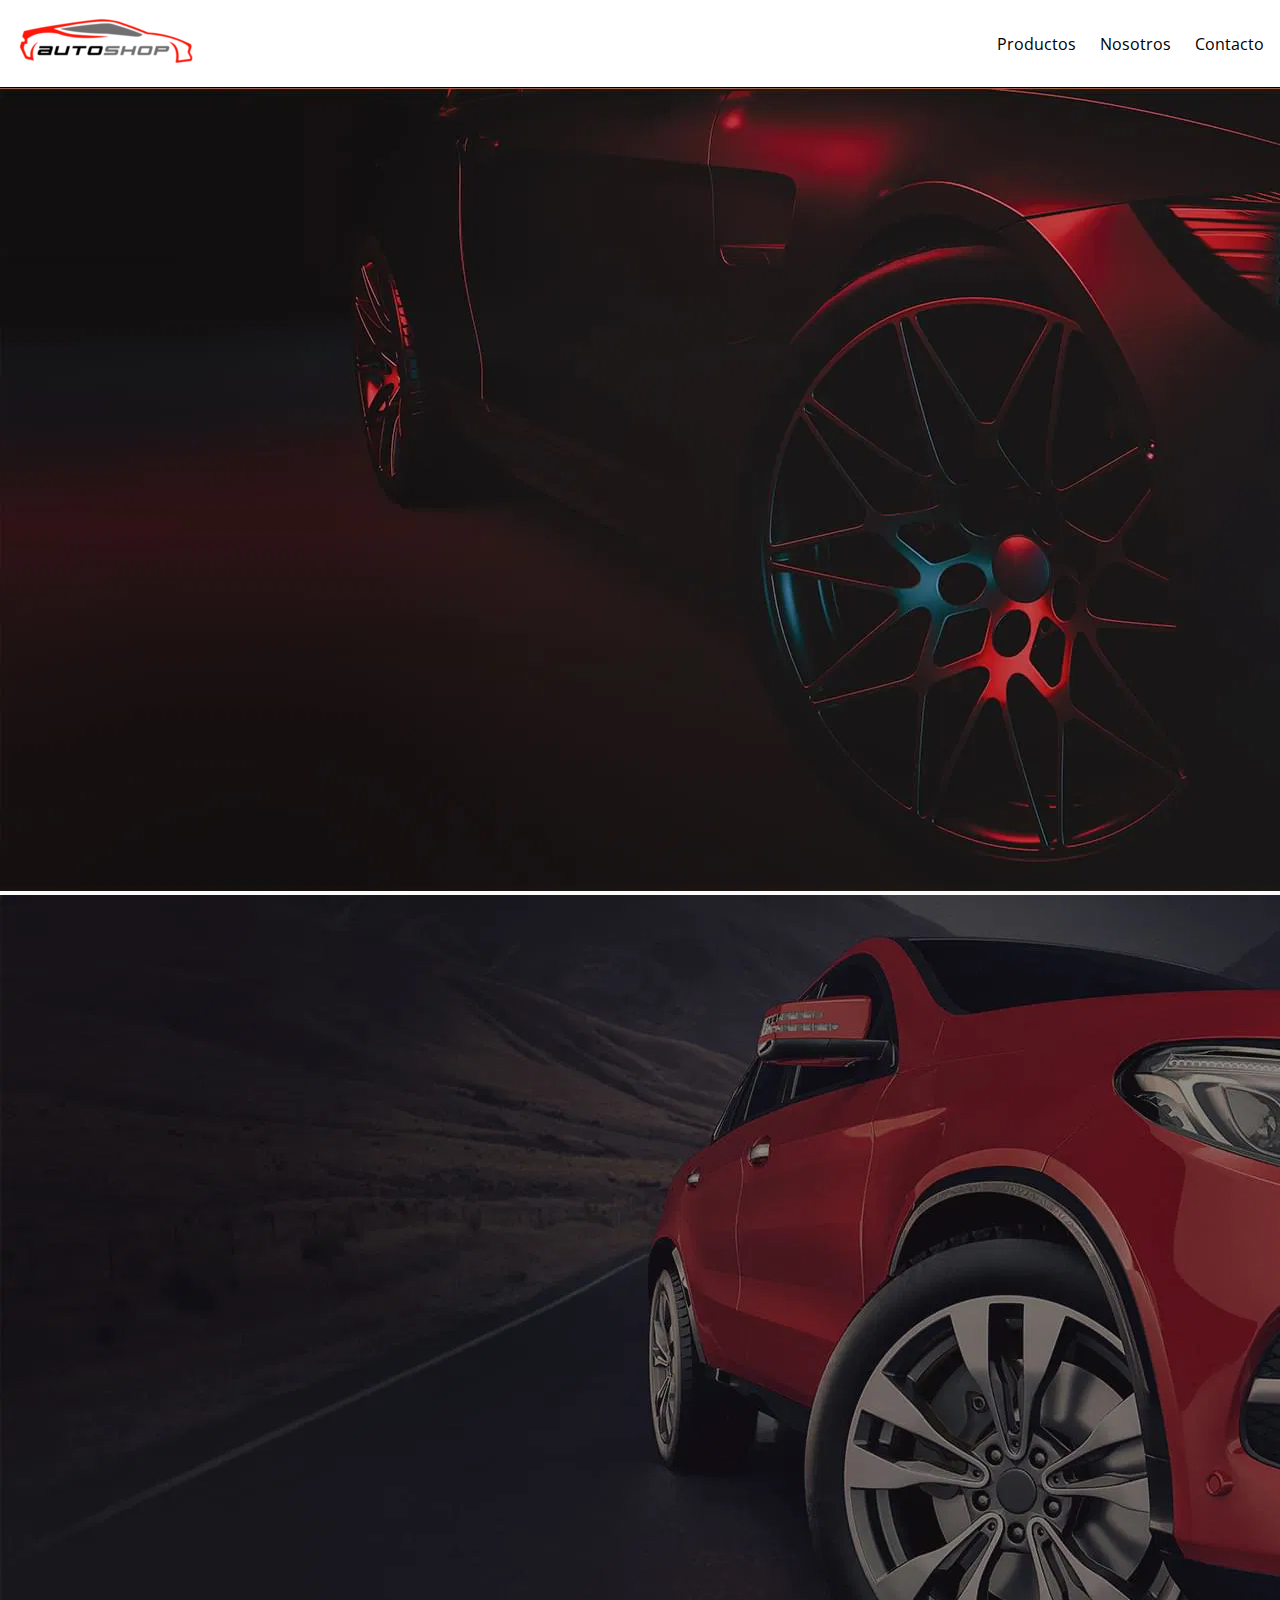
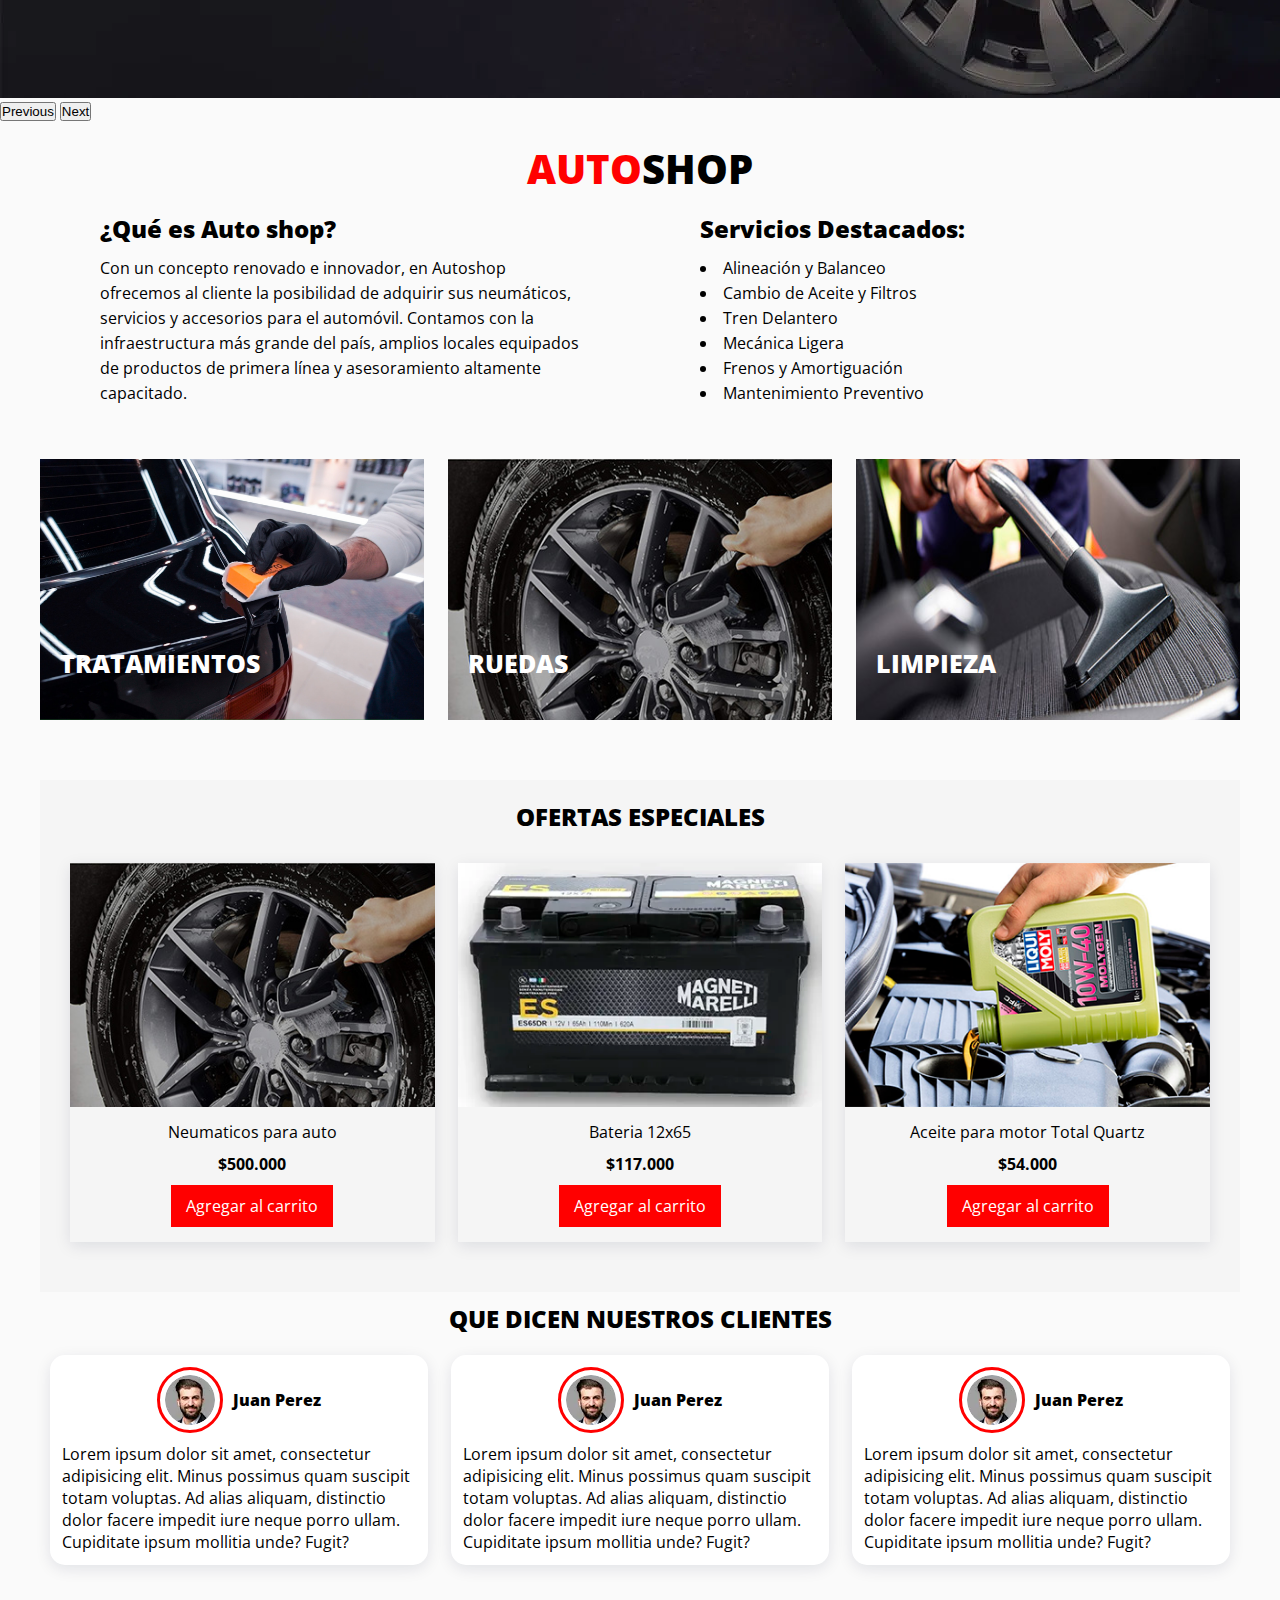
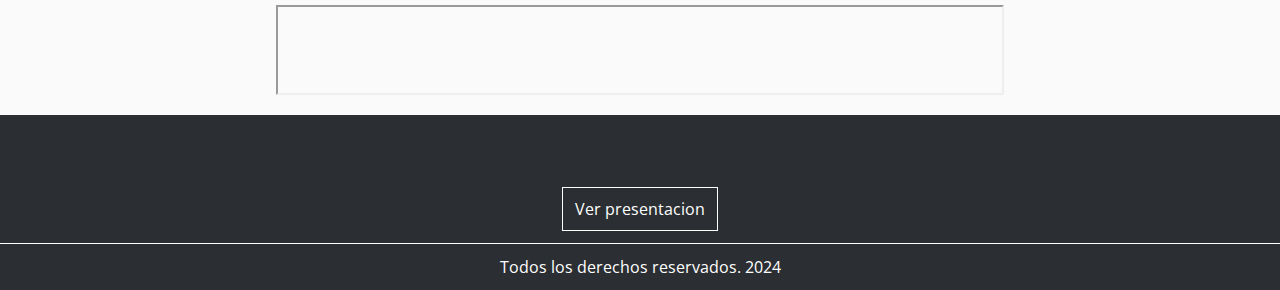
<file: index.html>
<!DOCTYPE html>
<html lang="es">
<head>
    <meta charset="UTF-8">
    <meta name="viewport" content="width=device-width, initial-scale=1.0">
    <title>Inicio || Autoshop</title>

    <link rel="preconnect" href="https://fonts.googleapis.com">
    <link rel="preconnect" href="https://fonts.gstatic.com" crossorigin>
    <link href="https://fonts.googleapis.com/css2?family=Open+Sans:ital,wght@0,300..800;1,300..800&display=swap" rel="stylesheet">

    <link rel="stylesheet" href="https://cdnjs.cloudflare.com/ajax/libs/font-awesome/6.6.0/css/all.min.css" integrity="sha512-Kc323vGBEqzTmouAECnVceyQqyqdsSiqLQISBL29aUW4U/M7pSPA/gEUZQqv1cwx4OnYxTxve5UMg5GT6L4JJg==" crossorigin="anonymous" referrerpolicy="no-referrer" />

    <link href="https://cdn.jsdelivr.net/npm/bootstrap@5.0.2/dist/css/bootstrap.min.css" rel="stylesheet" integrity="sha384-EVSTQN3/azprG1Anm3QDgpJLIm9Nao0Yz1ztcQTwFspd3yD65VohhpuuCOmLASjC" crossorigin="anonymous">


    <link rel="stylesheet" href="css/estilos.css">

</head>
<body>
<header class="header">
    <div class="logo">
        <a href="index.html"><img src="imgs/logo.webp" alt=""></a>
    </div>
    <nav class="nav">
        <ul class="nav-list">
            <li><a href="productos.html">Productos</a></li>
            <li><a href="nosotros.html">Nosotros</a></li>
            <li><a href="contacto.html">Contacto</a></li>
        </ul>
    </nav>
    <div class="hamburger" id="hamburger">
        <span></span>
        <span></span>
        <span></span>
    </div>
</header>
<div id="carouselExampleControls" class="carousel slide" data-bs-ride="carousel">
    <div class="carousel-inner">
        <div class="carousel-item active">
            <img src="imgs/slider1.webp" class="d-block w-100" alt="...">
        </div>
        <div class="carousel-item">
            <img src="imgs/slider2.webp" class="d-block w-100" alt="...">
        </div>
    </div>
    <button class="carousel-control-prev" type="button" data-bs-target="#carouselExampleControls" data-bs-slide="prev">
        <span class="carousel-control-prev-icon" aria-hidden="true"></span>
        <span class="visually-hidden">Previous</span>
    </button>
    <button class="carousel-control-next" type="button" data-bs-target="#carouselExampleControls" data-bs-slide="next">
        <span class="carousel-control-next-icon" aria-hidden="true"></span>
        <span class="visually-hidden">Next</span>
    </button>
</div>
<main>
    <div class="titulo">
        <h1><span>Auto</span>shop</h1>
    </div>
    <section class="autoshop-home">
        <div>
            <h2>¿Qué es Auto shop?</h2>
            <p>Con un concepto renovado e innovador, en Autoshop ofrecemos al cliente la posibilidad de adquirir sus neumáticos, servicios y accesorios para el automóvil. Contamos con la infraestructura más grande del país, amplios locales equipados de productos de primera línea y asesoramiento altamente capacitado.</p>
        </div>
        <div>
            <h2>Servicios Destacados:</h2>
            <ul>
                <li>Alineación y Balanceo</li>
                <li>Cambio de Aceite y Filtros</li>
                <li>Tren Delantero</li>
                <li>Mecánica Ligera</li>
                <li>Frenos y Amortiguación</li>
                <li>Mantenimiento Preventivo</li>
            </ul>
        </div>
    </section>
    <section id="servicio-preferencial">
        <h2>Servicio Preferencial</h2>
        <div class="servicio-preferencial">
            <a href="#">
                <img src="imgs/tratamiento.jpg" alt="">
                <p>Tratamientos</p>
            </a>
            <a href="#">
                <img src="imgs/ruedas.jpg" alt="">
                <p>Ruedas</p>
            </a>
            <a href="#">
                <img src="imgs/limpieza.jpg" alt="">
                <p>Limpieza</p>
            </a>
        </div>
    </section>
    <section id="ofertas-especiales">
        <h2>Ofertas Especiales</h2>
        <div class="productos">
            <div>
                <img src="imgs/ruedas.jpg" alt="">
                <p>Neumaticos para auto</p>
                <p class="precio">$500.000</p>
                <a href="#">Agregar al carrito</a>
            </div>
            <div>
                <img src="imgs/bateria.webp" alt="">
                <p>Bateria 12x65 </p>
                <p class="precio">$117.000</p>
                <a href="#">Agregar al carrito</a>
            </div>
            <div>
                <img src="imgs/aceite.png" alt="">
                <p>Aceite para motor Total Quartz</p>
                <p class="precio">$54.000</p>
                <a href="#">Agregar al carrito</a>
            </div>

        </div>
    </section>
    <section id="testimonios">
        <h2>Que dicen nuestros clientes</h2>
        <div class="testimonios">
            <div>
                <div class="header-testimonio">
                    <img src="imgs/1.webp" alt="">
                    <p>Juan Perez</p>
                </div>
                <p>Lorem ipsum dolor sit amet, consectetur adipisicing elit. Minus possimus quam suscipit totam voluptas. Ad alias aliquam, distinctio dolor facere impedit iure neque porro ullam. Cupiditate ipsum mollitia unde? Fugit?</p>
            </div>
            <div>
                <div class="header-testimonio">
                    <img src="imgs/1.webp" alt="">
                    <p>Juan Perez</p>
                </div>
                <p>Lorem ipsum dolor sit amet, consectetur adipisicing elit. Minus possimus quam suscipit totam voluptas. Ad alias aliquam, distinctio dolor facere impedit iure neque porro ullam. Cupiditate ipsum mollitia unde? Fugit?</p>
            </div>
            <div>
                <div class="header-testimonio">
                    <img src="imgs/1.webp" alt="">
                    <p>Juan Perez</p>
                </div>
                <p>Lorem ipsum dolor sit amet, consectetur adipisicing elit. Minus possimus quam suscipit totam voluptas. Ad alias aliquam, distinctio dolor facere impedit iure neque porro ullam. Cupiditate ipsum mollitia unde? Fugit?</p>
            </div>
        </div>
    </section>
    <section id="anuncio">
        <iframe src="https://catascardilli.github.io/RV.github.io/anunciorv.html" scrolling="no"></iframe>
    </section>
</main>
<footer class="footer">
    <div class="redes-footer">
        <ul>
            <li><a href="https://www.instagram.com" target="_blank"><i class="fa-brands fa-instagram"></i></a></li>
            <li><a href="https://www.facebook.com" target="_blank"><i class="fa-brands fa-facebook"></i></a></li>
            <li><a href="https://www.tiktok.com" target="_blank"><i class="fa-brands fa-tiktok"></i></a></li>
        </ul>
    </div>
    <div>
        <a class="link-ver-presentacion" target="_blank" href="presentacion.html">Ver presentacion</a>
    </div>
    <div class="derechos-reservados">
        <p>Todos los derechos reservados. 2024</p>
    </div>
</footer>

<script>
    const hamburger = document.getElementById('hamburger');
    const nav = document.querySelector('.nav');

    hamburger.addEventListener('click', () => {
        nav.classList.toggle('nav-active');
        hamburger.classList.toggle('open');
    });

</script>

<script src="https://cdn.jsdelivr.net/npm/bootstrap@5.0.2/dist/js/bootstrap.bundle.min.js" integrity="sha384-MrcW6ZMFYlzcLA8Nl+NtUVF0sA7MsXsP1UyJoMp4YLEuNSfAP+JcXn/tWtIaxVXM" crossorigin="anonymous"></script>


</body>
</html>
</file>
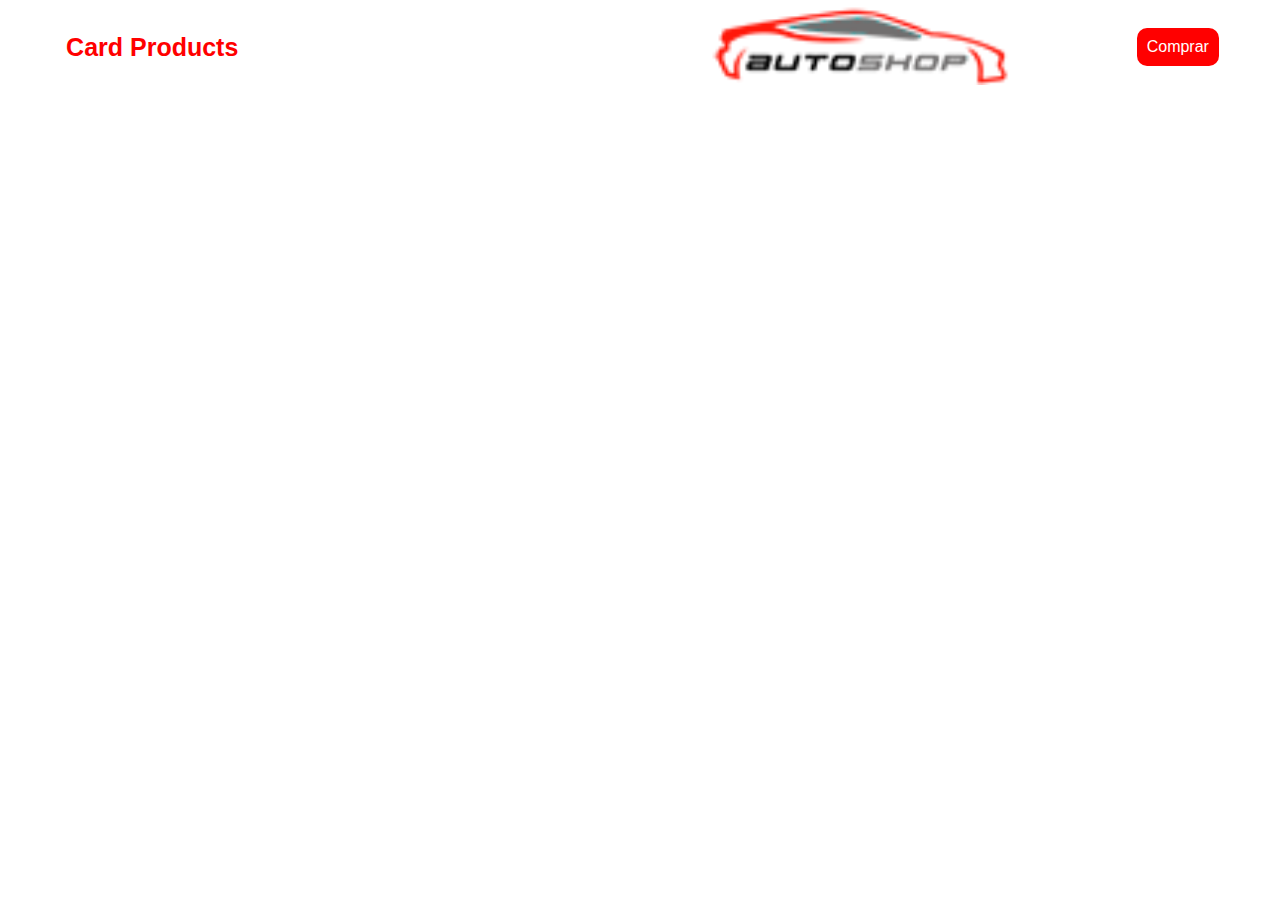
<file: anuncio.html>
<!doctype html>
<html lang="">
<head>
    <meta charset="UTF-8">
    <meta name="viewport"
          content="width=device-width, user-scalable=no, initial-scale=1.0, maximum-scale=1.0, minimum-scale=1.0">
    <meta http-equiv="X-UA-Compatible" content="ie=edge">
    <title>Anuncio || Car Products</title>

    <link rel="preconnect" href="https://fonts.googleapis.com">
    <link rel="preconnect" href="https://fonts.gstatic.com" crossorigin>
    <link href="https://fonts.googleapis.com/css2?family=Roboto:ital,wght@0,100;0,300;0,400;0,500;0,700;0,900;1,100;1,300;1,400;1,500;1,700;1,900&display=swap" rel="stylesheet">

    <style>
        body {
            font-family: "Poppins", sans-serif;
            margin: 0;
        }
        .cajaanuncio h2 {
            font-family: "Poppins", sans-serif;
            font-weight: 800;
            font-style: normal;
            color: red;
            width: 40%;
            font-size: 25px;
            margin: 0;
            padding: 5px;
        }

        .cajaanuncio {
            display: flex;
            flex-flow: wrap;
            align-items: center;
            background-color: white;
            justify-content: space-around;
        }
        .logo img {
            height: 80px;
            margin: 5px;
        }

        .boton {
            display: block;
            padding: 10px;
            border-radius: 10px;
            background: red;
            text-decoration: none;
            color: white;
        }

        @media (max-width: 727px) {
            .cajaanuncio {
                text-align: center;
                height: 100vh;
                align-content: center;
            }
            .cajaanuncio h2 {
                font-family: "Poppins", sans-serif;
                font-weight: 800;
                font-style: normal;
                color: red;
                width: 100%;
                font-size: 35px;
                margin: 0;
                padding: 20px 10px;
                box-sizing: border-box;
            }
            .logo img {
                height: 120px;
                margin: 5px;
                width: 100%;
            }
            .logo {
                width: 100%;
                padding: 0 20px;
            }
        }
    </style>
</head>
<body>
    <div class="cajaanuncio">
        <h2>Card Products</h2>
        <a href="index.html" class="logo" ><img src="imgs/logo-publi.webp" alt=""></a>
        <a href="index.html" class="boton">Comprar</a>
    </div>
</body>
</html>
</file>
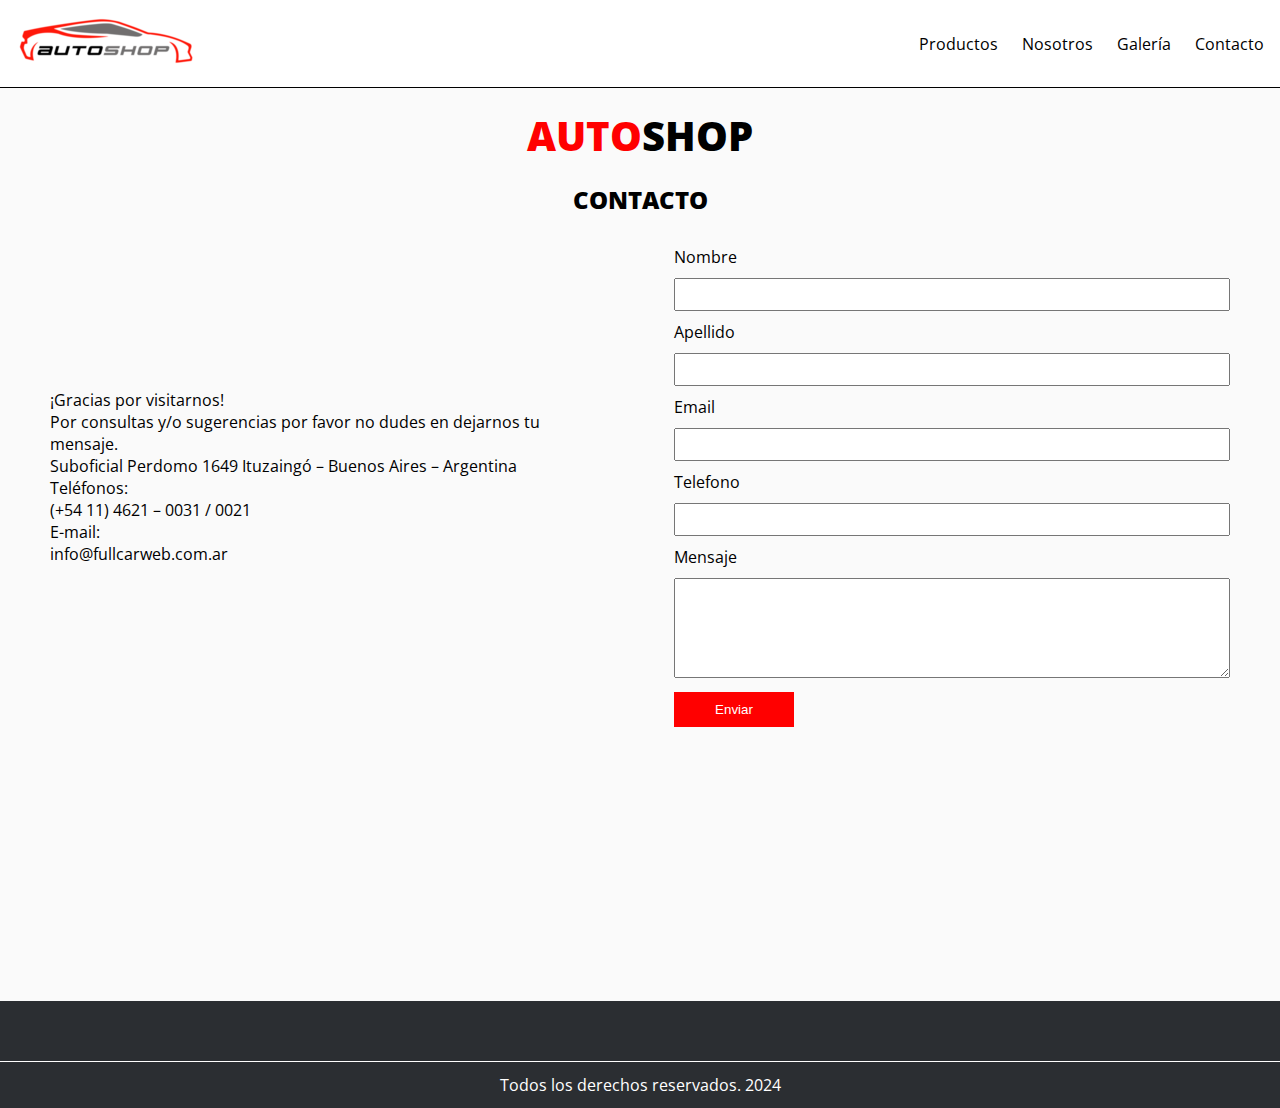
<file: contacto.html>
<!DOCTYPE html>
<html lang="es">
<head>
    <meta charset="UTF-8">
    <meta name="viewport" content="width=device-width, initial-scale=1.0">
    <title>Contacto || Autoshop</title>

    <link rel="preconnect" href="https://fonts.googleapis.com">
    <link rel="preconnect" href="https://fonts.gstatic.com" crossorigin>
    <link href="https://fonts.googleapis.com/css2?family=Open+Sans:ital,wght@0,300..800;1,300..800&display=swap" rel="stylesheet">

    <link rel="stylesheet" href="https://cdnjs.cloudflare.com/ajax/libs/font-awesome/6.6.0/css/all.min.css" integrity="sha512-Kc323vGBEqzTmouAECnVceyQqyqdsSiqLQISBL29aUW4U/M7pSPA/gEUZQqv1cwx4OnYxTxve5UMg5GT6L4JJg==" crossorigin="anonymous" referrerpolicy="no-referrer" />

    <link rel="stylesheet" href="css/estilos.css">

</head>
<body>
<header class="header">
    <div class="logo">
        <a href="index.html"><img src="imgs/logo.webp" alt=""></a>
    </div>
    <nav class="nav">
        <ul class="nav-list">
            <li><a href="productos.html">Productos</a></li>
            <li><a href="nosotros.html">Nosotros</a></li>
            <li><a href="galeria.html">Galería</a></li>
            <li><a href="contacto.html">Contacto</a></li>
        </ul>
    </nav>
    <div class="hamburger" id="hamburger">
        <span></span>
        <span></span>
        <span></span>
    </div>
</header>
<main>
    <div class="titulo">
        <h1><span>Auto</span>shop</h1>
    </div>
    <section id="contacto">
        <h2>Contacto</h2>
        <div class="contacto">
            <div class="datos">
                <p>¡Gracias por visitarnos!</p>
                <p>Por consultas y/o sugerencias por favor no dudes en dejarnos tu mensaje.</p>
                <p>Suboficial Perdomo 1649 Ituzaingó – Buenos Aires – Argentina</p>
                <p>Teléfonos:</p>
                <p>(+54 11) 4621 – 0031 / 0021</p>
                <p>E-mail:</p>
                <p>info@fullcarweb.com.ar</p>
            </div>
            <div class="form">
                <form action="#">
                    <div>
                        <label for="nombre">Nombre</label>
                        <input type="text" id="nombre" name="nombre" required>
                    </div>
                    <div>
                        <label for="apellido">Apellido</label>
                        <input type="text" id="apellido" name="apellido">
                    </div>
                    <div>
                        <label for="email">Email</label>
                        <input type="text" id="email" name="email" required>
                    </div>
                    <div>
                        <label for="telefono">Telefono</label>
                        <input type="text" id="telefono" name="telefono" required>
                    </div>
                    <div>
                        <label for="mensaje">Mensaje</label>
                        <textarea id="mensaje"></textarea>
                    </div>
                    <input type="submit" value="Enviar">
                </form>
            </div>

        </div>

        <div class="mapa">
            <iframe src="https://www.google.com/maps/embed?pb=!1m18!1m12!1m3!1d3282.8556925495504!2d-58.705610124258364!3d-34.633086872943785!2m3!1f0!2f0!3f0!3m2!1i1024!2i768!4f13.1!3m3!1m2!1s0x95bcbfadf52a973b%3A0x706671aa5121b0e3!2sAMG%2C%20Suboficial%20Perdomo%201649%2C%20B1714%20Ituzaing%C3%B3%2C%20Provincia%20de%20Buenos%20Aires!5e0!3m2!1ses!2sar!4v1727145481807!5m2!1ses!2sar" allowfullscreen="" loading="lazy" referrerpolicy="no-referrer-when-downgrade"></iframe>
        </div>
    </section>
</main>
<footer class="footer">
    <div class="redes-footer">
        <ul>
            <li><a href="https://www.instagram.com" target="_blank"><i class="fa-brands fa-instagram"></i></a></li>
            <li><a href="https://www.facebook.com" target="_blank"><i class="fa-brands fa-facebook"></i></a></li>
            <li><a href="https://www.tiktok.com" target="_blank"><i class="fa-brands fa-tiktok"></i></a></li>
        </ul>
    </div>
    <div class="derechos-reservados">
        <p>Todos los derechos reservados. 2024</p>
    </div>
</footer>


<script>
    const hamburger = document.getElementById('hamburger');
    const nav = document.querySelector('.nav');

    hamburger.addEventListener('click', () => {
        nav.classList.toggle('nav-active');
        hamburger.classList.toggle('open');
    });

</script>
</body>
</html>
</file>
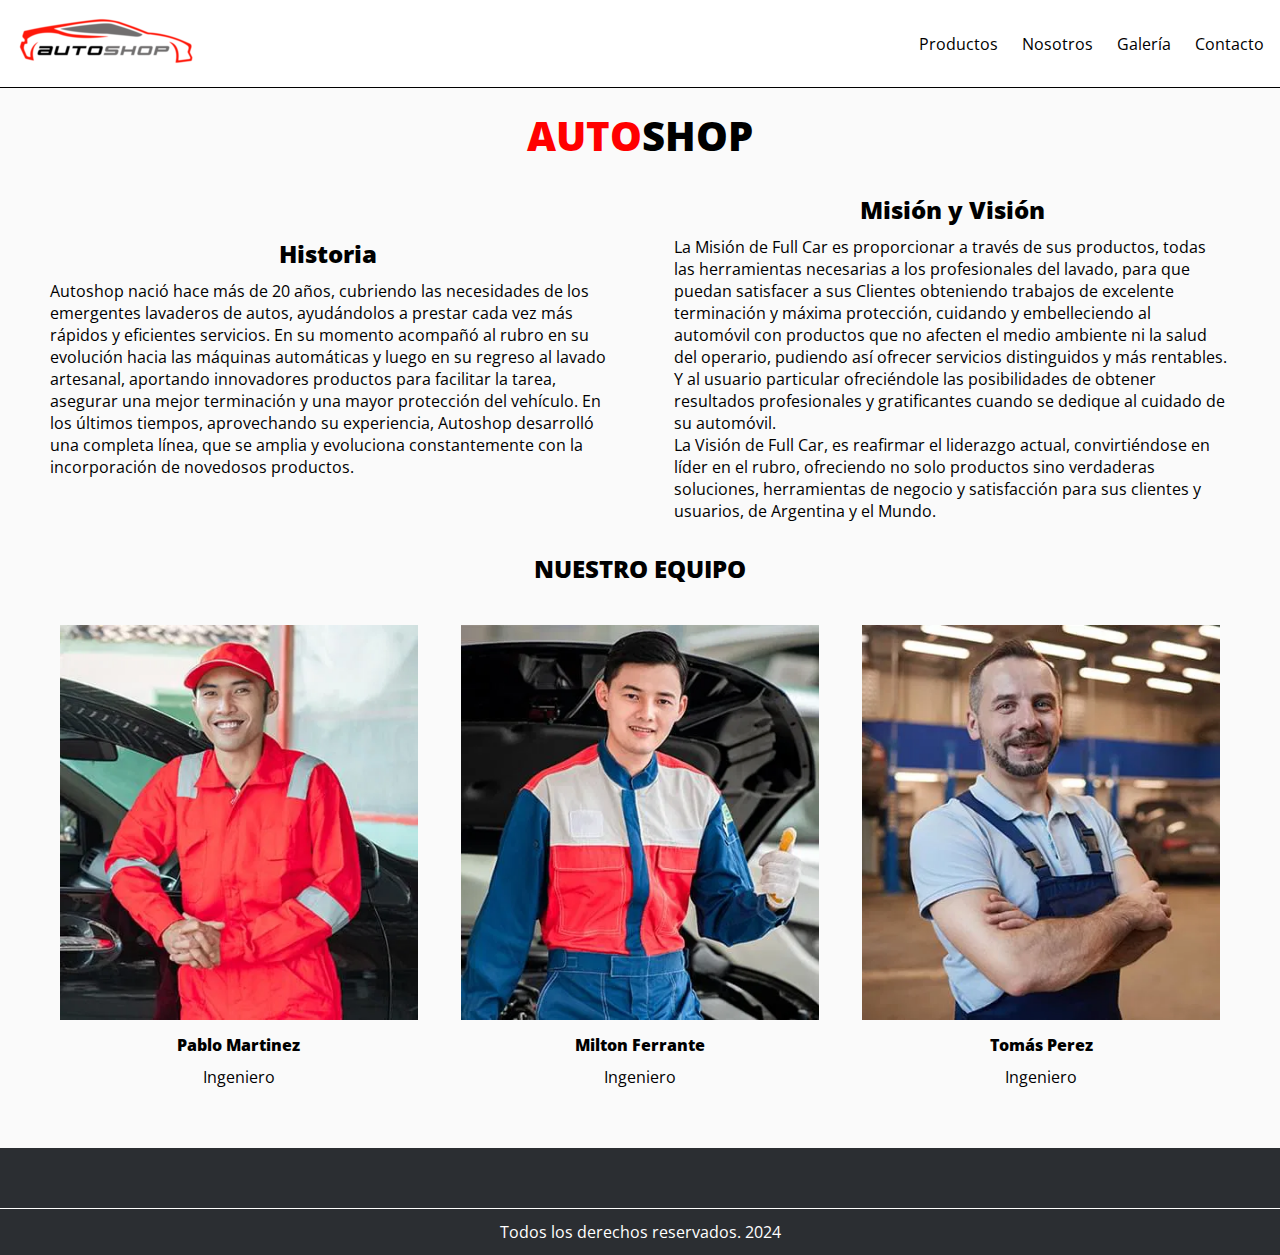
<file: nosotros.html>
<!DOCTYPE html>
<html lang="es">
<head>
    <meta charset="UTF-8">
    <meta name="viewport" content="width=device-width, initial-scale=1.0">
    <title>Nosotros || Autoshop</title>

    <link rel="preconnect" href="https://fonts.googleapis.com">
    <link rel="preconnect" href="https://fonts.gstatic.com" crossorigin>
    <link href="https://fonts.googleapis.com/css2?family=Open+Sans:ital,wght@0,300..800;1,300..800&display=swap" rel="stylesheet">

    <link rel="stylesheet" href="https://cdnjs.cloudflare.com/ajax/libs/font-awesome/6.6.0/css/all.min.css" integrity="sha512-Kc323vGBEqzTmouAECnVceyQqyqdsSiqLQISBL29aUW4U/M7pSPA/gEUZQqv1cwx4OnYxTxve5UMg5GT6L4JJg==" crossorigin="anonymous" referrerpolicy="no-referrer" />

    <link rel="stylesheet" href="css/estilos.css">

</head>
<body>
<header class="header">
    <div class="logo">
        <a href="index.html"><img src="imgs/logo.webp" alt=""></a>
    </div>
    <nav class="nav">
        <ul class="nav-list">
            <li><a href="productos.html">Productos</a></li>
            <li><a href="nosotros.html">Nosotros</a></li>
            <li><a href="galeria.html">Galería</a></li>
            <li><a href="contacto.html">Contacto</a></li>
        </ul>
    </nav>
    <div class="hamburger" id="hamburger">
        <span></span>
        <span></span>
        <span></span>
    </div>
</header>
<main>
    <div class="titulo">
        <h1><span>Auto</span>shop</h1>
    </div>
    <section id="nosotros">
        <div class="nosotros">
            <div>
                <h2>Historia</h2>
                <p>Autoshop nació hace más de 20 años, cubriendo las necesidades de los emergentes lavaderos de autos, ayudándolos a prestar cada vez más rápidos y eficientes servicios. En su momento acompañó al rubro en su evolución hacia las máquinas automáticas y luego en su regreso al lavado artesanal, aportando innovadores productos para facilitar la tarea, asegurar una mejor terminación y una mayor protección del vehículo. En los últimos tiempos, aprovechando su experiencia, Autoshop desarrolló una completa línea, que se amplia y evoluciona constantemente con la incorporación de novedosos productos.</p>
            </div>
            <div>
                <h2>Misión y Visión</h2>
                <p>La Misión de Full Car es proporcionar a través de sus productos, todas las herramientas necesarias a los profesionales del lavado, para que puedan satisfacer a sus Clientes obteniendo trabajos de excelente terminación y máxima protección, cuidando y embelleciendo al automóvil con productos que no afecten el medio ambiente ni la salud del operario, pudiendo así ofrecer servicios distinguidos y más rentables.</p>

                <p>Y al usuario particular ofreciéndole las posibilidades de obtener resultados profesionales y gratificantes cuando se dedique al cuidado de su automóvil.</p>

                <p>La Visión de Full Car, es reafirmar el liderazgo actual, convirtiéndose en líder en el rubro, ofreciendo no solo productos sino verdaderas soluciones, herramientas de negocio y satisfacción para sus clientes y usuarios, de Argentina y el Mundo.</p>
            </div>

        </div>
    </section>
    <section id="nuestro-equipo">
        <h2>Nuestro Equipo</h2>
        <div class="nuestro-equipo">
            <div>
                <img src="imgs/pablo.webp" alt="">
                <p class="nombre-equipo">Pablo Martinez</p>
                <p>Ingeniero</p>
            </div>
            <div>
                <img src="imgs/milton.webp" alt="">
                <p class="nombre-equipo">Milton Ferrante</p>
                <p>Ingeniero</p>
            </div>
            <div>
                <img src="imgs/tomas.webp" alt="">
                <p class="nombre-equipo">Tomás Perez</p>
                <p>Ingeniero</p>
            </div>
        </div>

    </section>
</main>
<footer class="footer">
    <div class="redes-footer">
        <ul>
            <li><a href="https://www.instagram.com" target="_blank"><i class="fa-brands fa-instagram"></i></a></li>
            <li><a href="https://www.facebook.com" target="_blank"><i class="fa-brands fa-facebook"></i></a></li>
            <li><a href="https://www.tiktok.com" target="_blank"><i class="fa-brands fa-tiktok"></i></a></li>
        </ul>
    </div>
    <div class="derechos-reservados">
        <p>Todos los derechos reservados. 2024</p>
    </div>
</footer>


<script>
    const hamburger = document.getElementById('hamburger');
    const nav = document.querySelector('.nav');

    hamburger.addEventListener('click', () => {
        nav.classList.toggle('nav-active');
        hamburger.classList.toggle('open');
    });

</script>
</body>
</html>
</file>
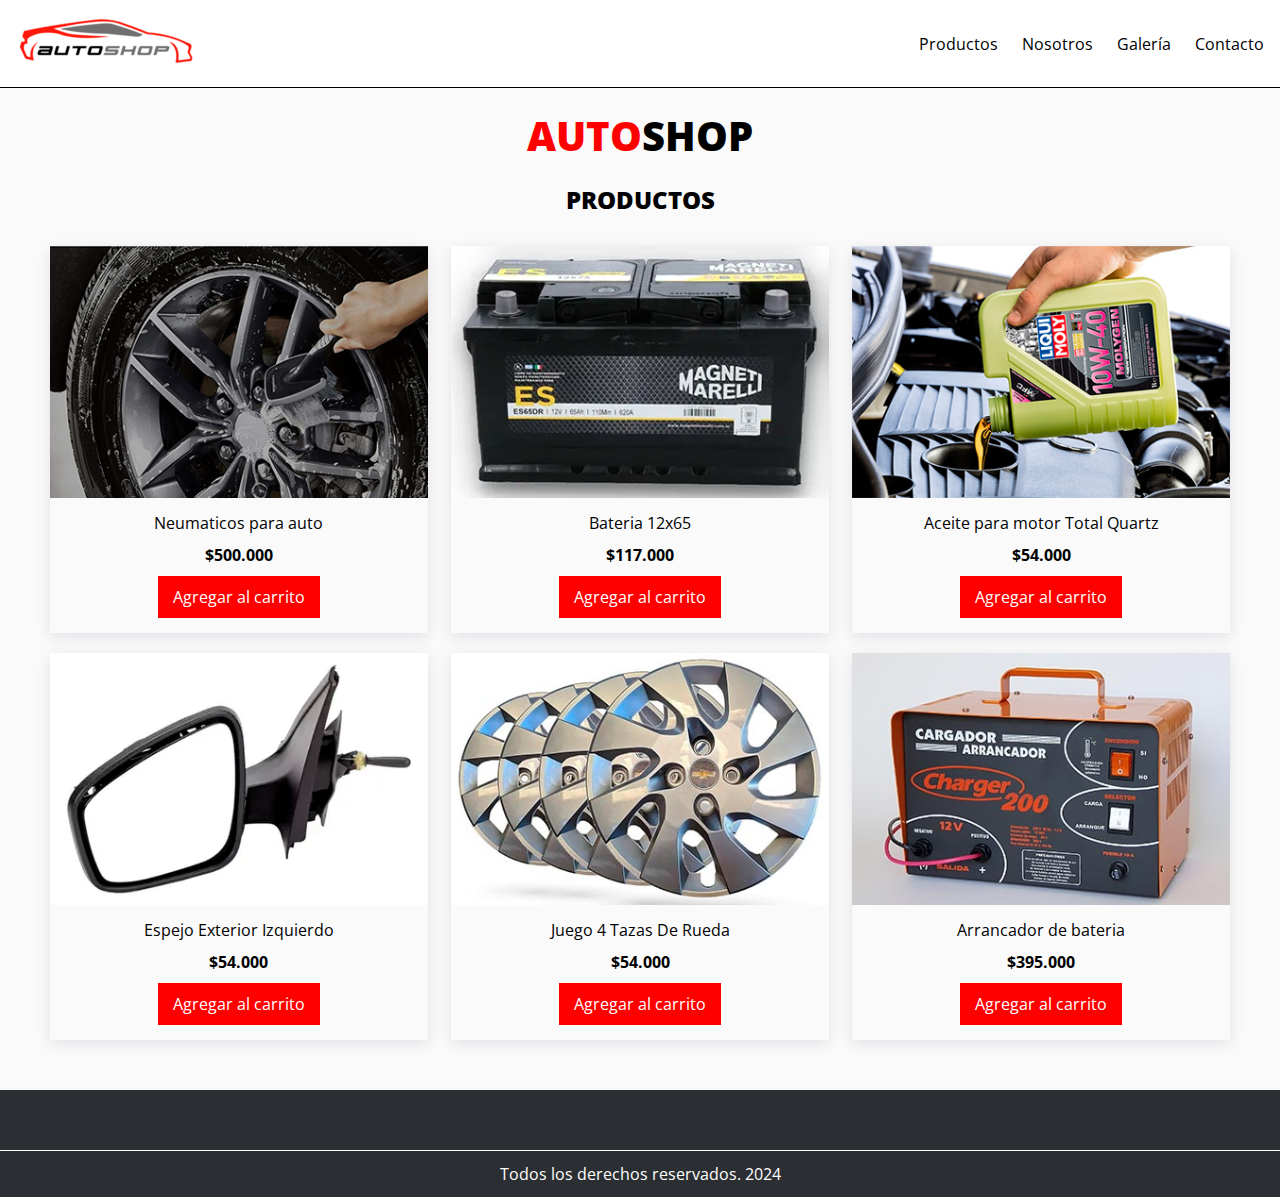
<file: productos.html>
<!DOCTYPE html>
<html lang="es">
<head>
    <meta charset="UTF-8">
    <meta name="viewport" content="width=device-width, initial-scale=1.0">
    <title>Productos || Autoshop</title>

    <link rel="preconnect" href="https://fonts.googleapis.com">
    <link rel="preconnect" href="https://fonts.gstatic.com" crossorigin>
    <link href="https://fonts.googleapis.com/css2?family=Open+Sans:ital,wght@0,300..800;1,300..800&display=swap" rel="stylesheet">

    <link rel="stylesheet" href="https://cdnjs.cloudflare.com/ajax/libs/font-awesome/6.6.0/css/all.min.css" integrity="sha512-Kc323vGBEqzTmouAECnVceyQqyqdsSiqLQISBL29aUW4U/M7pSPA/gEUZQqv1cwx4OnYxTxve5UMg5GT6L4JJg==" crossorigin="anonymous" referrerpolicy="no-referrer" />

    <link rel="stylesheet" href="css/estilos.css">

</head>
<body>
<header class="header">
    <div class="logo">
        <a href="index.html"><img src="imgs/logo.webp" alt=""></a>
    </div>
    <nav class="nav">
        <ul class="nav-list">
            <li><a href="productos.html">Productos</a></li>
            <li><a href="nosotros.html">Nosotros</a></li>
            <li><a href="galeria.html">Galería</a></li>
            <li><a href="contacto.html">Contacto</a></li>
        </ul>
    </nav>
    <div class="hamburger" id="hamburger">
        <span></span>
        <span></span>
        <span></span>
    </div>
</header>
<main>
    <div class="titulo">
        <h1><span>Auto</span>shop</h1>
    </div>
    <section id="productos">
        <h2>Productos</h2>
        <div class="productos">
            <div>
                <img src="imgs/ruedas.jpg" alt="">
                <p>Neumaticos para auto</p>
                <p class="precio">$500.000</p>
                <a href="#">Agregar al carrito</a>
            </div>
            <div>
                <img src="imgs/bateria.webp" alt="">
                <p>Bateria 12x65 </p>
                <p class="precio">$117.000</p>
                <a href="#">Agregar al carrito</a>
            </div>
            <div>
                <img src="imgs/aceite.png" alt="">
                <p>Aceite para motor Total Quartz</p>
                <p class="precio">$54.000</p>
                <a href="#">Agregar al carrito</a>
            </div>
            <div>
                <img src="imgs/espejo.webp" alt="">
                <p>Espejo Exterior Izquierdo</p>
                <p class="precio">$54.000</p>
                <a href="#">Agregar al carrito</a>
            </div>
            <div>
                <img src="imgs/tazas.jpg" alt="">
                <p>Juego 4 Tazas De Rueda </p>
                <p class="precio">$54.000</p>
                <a href="#">Agregar al carrito</a>
            </div>
            <div>
                <img src="imgs/arrancador.jpg" alt="">
                <p>Arrancador de bateria</p>
                <p class="precio">$395.000</p>
                <a href="#">Agregar al carrito</a>
            </div>
        </div>
    </section>
</main>
<footer class="footer">
    <div class="redes-footer">
        <ul>
            <li><a href="https://www.instagram.com" target="_blank"><i class="fa-brands fa-instagram"></i></a></li>
            <li><a href="https://www.facebook.com" target="_blank"><i class="fa-brands fa-facebook"></i></a></li>
            <li><a href="https://www.tiktok.com" target="_blank"><i class="fa-brands fa-tiktok"></i></a></li>
        </ul>
    </div>
    <div class="derechos-reservados">
        <p>Todos los derechos reservados. 2024</p>
    </div>
</footer>


<script>
    const hamburger = document.getElementById('hamburger');
    const nav = document.querySelector('.nav');

    hamburger.addEventListener('click', () => {
        nav.classList.toggle('nav-active');
        hamburger.classList.toggle('open');
    });

</script>
</body>
</html>
</file>
<file: css/estilos.css>
* {
    margin: 0;
    padding: 0;
    box-sizing: border-box;
}

body {
    background: #FAFAFA;
}

h1, h2, h3 {
    font-family: "Open Sans", sans-serif;
    font-optical-sizing: auto;
    font-weight: 900;
    font-style: normal;
}

p, a, li, label {
    font-family: "Open Sans", sans-serif;
    font-optical-sizing: auto;
    font-weight: 400;
    font-style: normal;
}

.header {
    display: flex;
    justify-content: space-between;
    align-items: center;
    padding: 1rem;
    background: #FFFFFF;
    color: grey;
    border-bottom: 1px solid #000;
}

.logo {
    font-size: 1.5rem;
}

.nav {
    display: none; /* Ocultar el menú en dispositivos móviles */
}

.nav-list {
    list-style: none;
    display: flex;
    gap: 1.5rem;
}

.nav-list li a {
    color: black;
    text-decoration: none;
}

/* Estilo del ícono de la hamburguesa */
.hamburger {
    width: 30px;
    height: 25px;
    display: flex;
    flex-direction: column;
    justify-content: space-between;
    cursor: pointer;
}

.hamburger span {
    display: block;
    width: 100%;
    height: 4px;
    background: #000000;
    transition: 0.4s ease;
}

/* Cambios en la hamburguesa cuando el menú está activo */
.hamburger.open span:nth-child(1) {
    transform: rotate(45deg) translate(5px, 5px);
}

.hamburger.open span:nth-child(2) {
    opacity: 0;
}

.hamburger.open span:nth-child(3) {
    transform: rotate(-45deg) translate(9px, -9px);
}

/* Mostrar el menú cuando está activo */
.nav-active {
    display: block;
    position: absolute;
    top: 60px;
    background: #FFF;
    padding: 1rem;
    right: 0;
    left: 0;

}

.nav-list {
    flex-direction: column;
    align-items: flex-start;
}

.titulo {
    text-align: center;
}

.titulo h1 {
    font-size: 40px;
    text-transform: uppercase;
    margin: 20px 0;
}

.titulo h1 span {
    color: red;
}

.autoshop-home div {
    width: 90%;
    margin: 0 auto 20px auto;
    line-height: 25px;
}

.autoshop-home div h2 {
    margin-bottom: 15px;
}

.autoshop-home div ul li {
    list-style-position: inside;
}

#servicio-preferencial h2 {
    visibility: hidden;
}

.servicio-preferencial a {
    position: relative;
    margin-bottom: 20px;
    display: inline-block;

}

.servicio-preferencial a img {
    width: 100%;
    height: 100%;
}
.servicio-preferencial a p {
    position: absolute;
    z-index: 10;
    bottom: 40px;
    left: 20px;
    text-transform: uppercase;
    font-weight: 800;
    font-size: 25px;
    color: #FFFFFF;
}

#ofertas-especiales {
    background: #F5F5F5;
    padding: 20px;
    margin-top: 40px;
}


#productos h2,
#contacto h2,
#ofertas-especiales h2,
#testimonios h2,
#nuestro-equipo h2, #galeria h2 {
    text-align: center;
    text-transform: uppercase;
    margin-bottom: 20px;
}

#testimonios {
    padding: 10px;
    margin-bottom: 20px;
}

.testimonios > div {
    background: #FFFFFF !important;
    box-shadow: 0 4px 15px rgba(1, 19, 60, 0.1);
    margin-bottom: 10px;
    padding: 12px;
    border-radius: 15px;
}

.header-testimonio {
    display: flex;
    flex-wrap: wrap;
    justify-content: center;
    align-items: center;
    gap: 0 10px;
    margin-bottom: 10px;
}

.header-testimonio img {
    border: 3px solid red;
    border-radius: 50%;
    padding: 5px;
}

.header-testimonio > p {
    font-weight: 900;
}

    /*Productos*/

.productos, .galeria {
    padding: 10px;
}

.productos div, .galeria a {
    text-align: center;
    margin-bottom: 20px;
    box-shadow: 0 4px 15px rgba(1, 19, 60, 0.1);
}

.productos div img, .galeria a img {
    width: 100%;
    /*height: 60%;*/
}

.productos div p {
    margin: 10px 0;
}

.productos div a {
    background: red;
    color: #FFFFFF;
    display: inline-block;
    padding: 10px 15px;
    text-decoration: none;
    margin-bottom: 15px;
}

.precio {
    font-weight: 700;
}

.nosotros > div, .nuestro-equipo > div {
    margin-bottom: 20px;
    padding: 10px;
}

.nosotros > div h2 {
    text-align: center;
    margin-bottom: 10px;
}

/*Nuestro equipo*/

.nuestro-equipo {
    padding: 10px;
    text-align: center;
}

.nuestro-equipo > div img {
    width: 100%;
}

.nombre-equipo {
    font-weight: 900;
    margin: 10px 0;
}

/*contacto */

.datos {
    padding: 10px;
    margin-bottom: 20px;
}

#anuncio {
    display: flex;
    justify-content: center;
}

#anuncio iframe {
    width: 300px;
    height: 600px;
    object-fit: cover;
    justify-content: center;
}


.form {
    padding: 10px;
}

.form form div {
    margin-bottom: 10px;
}

.form form div label{
    display: inline-block;
    width: 100%;
    margin-bottom: 10px;
}

.form form div input, textarea {
    width: 100%;
    padding: 7px 5px;
}

textarea {
    height: 100px;
}

.mapa {
    padding: 10px;
    margin: 20px 0;
}

.mapa iframe {
    width: 100%;
    height: 200px;
    border: 0;
}

.form form input[type=submit] {
    border: none;
    background: red;
    padding: 10px 15px;
    color: #FFFFFF;
    cursor: pointer;
    width: 120px;
}

.footer {
    text-align: center;
    background: #2B2E32;
    color: #FFFFFF;
}

.redes-footer {
    margin: 20px;
    padding: 20px;
}

.redes-footer ul {
    display: flex;
    justify-content: space-between;
    flex-wrap: wrap;
    list-style: none;
    width: 300px;
    margin: auto;
}

.redes-footer ul li a {
    color: #FFFFFF;
    text-decoration: none;
}

.redes-footer ul li a i {
    font-size: 25px;
}

.derechos-reservados {
    border-top: 1px solid #FFFFFF;
    padding: 12px;
}

.link-ver-presentacion {
    padding: 10px 12px;
    text-decoration: none;
    margin: 12px 0;
    border: 1px solid #FFFFFF;
    color: #FFFFFF;
    display: inline-block;
}

/* Estilos para pantallas grandes */
@media only screen and (min-width: 768px) {
    .nav {
        display: block; /* Mostrar el menú en pantallas grandes */
    }

    .hamburger {
        display: none; /* Ocultar el ícono de hamburguesa en pantallas grandes */
    }

    .nav-list {
        flex-direction: row;
        justify-content: flex-end;
    }

    .nav-active {
        display: flex;
        position: static;
        background-color: transparent;
        padding: 0;
    }

    .autoshop-home {
        display: flex;
        justify-content: space-between;
        flex-wrap: wrap;
    }

    .autoshop-home > div {
        width: 40%;
    }

    .servicio-preferencial {
        display: flex;
        justify-content: space-between;
        flex-wrap: wrap;
    }

    .servicio-preferencial a {
        width: 32%;
    }

    .productos, .galeria {
        display: flex;
        justify-content: space-between;
        flex-wrap: wrap;
    }

    .productos > div, .galeria a {
        width: 32%;
    }

    .nosotros, .contacto {
        display: flex;
        justify-content: space-between;
        flex-wrap: wrap;
        align-items: center;
    }

    .nosotros > div, .contacto > div {
        width: 48%;
    }

    .testimonios, .nuestro-equipo {
        display: flex;
        justify-content: space-between;
        flex-wrap: wrap;
    }

    .testimonios > div, .nuestro-equipo > div {
        width: 32%;
    }

    #anuncio iframe {
        width: 728px;
        height: 90px;
        object-fit: cover;
    }
}

@media only screen and (min-width: 1200px) {
    main {
        width: 1200px;
        margin: auto;
    }

    .nav-list li a:hover {
        color: red;
    }

    .productos > div {
        /*box-sizing: border-box;*/
    }

    .productos > div a:hover, .form form input[type=submit]:hover {
        background: #FFFFFF;
        outline: red 1px solid;
        color: red;
    }
}
</file>
